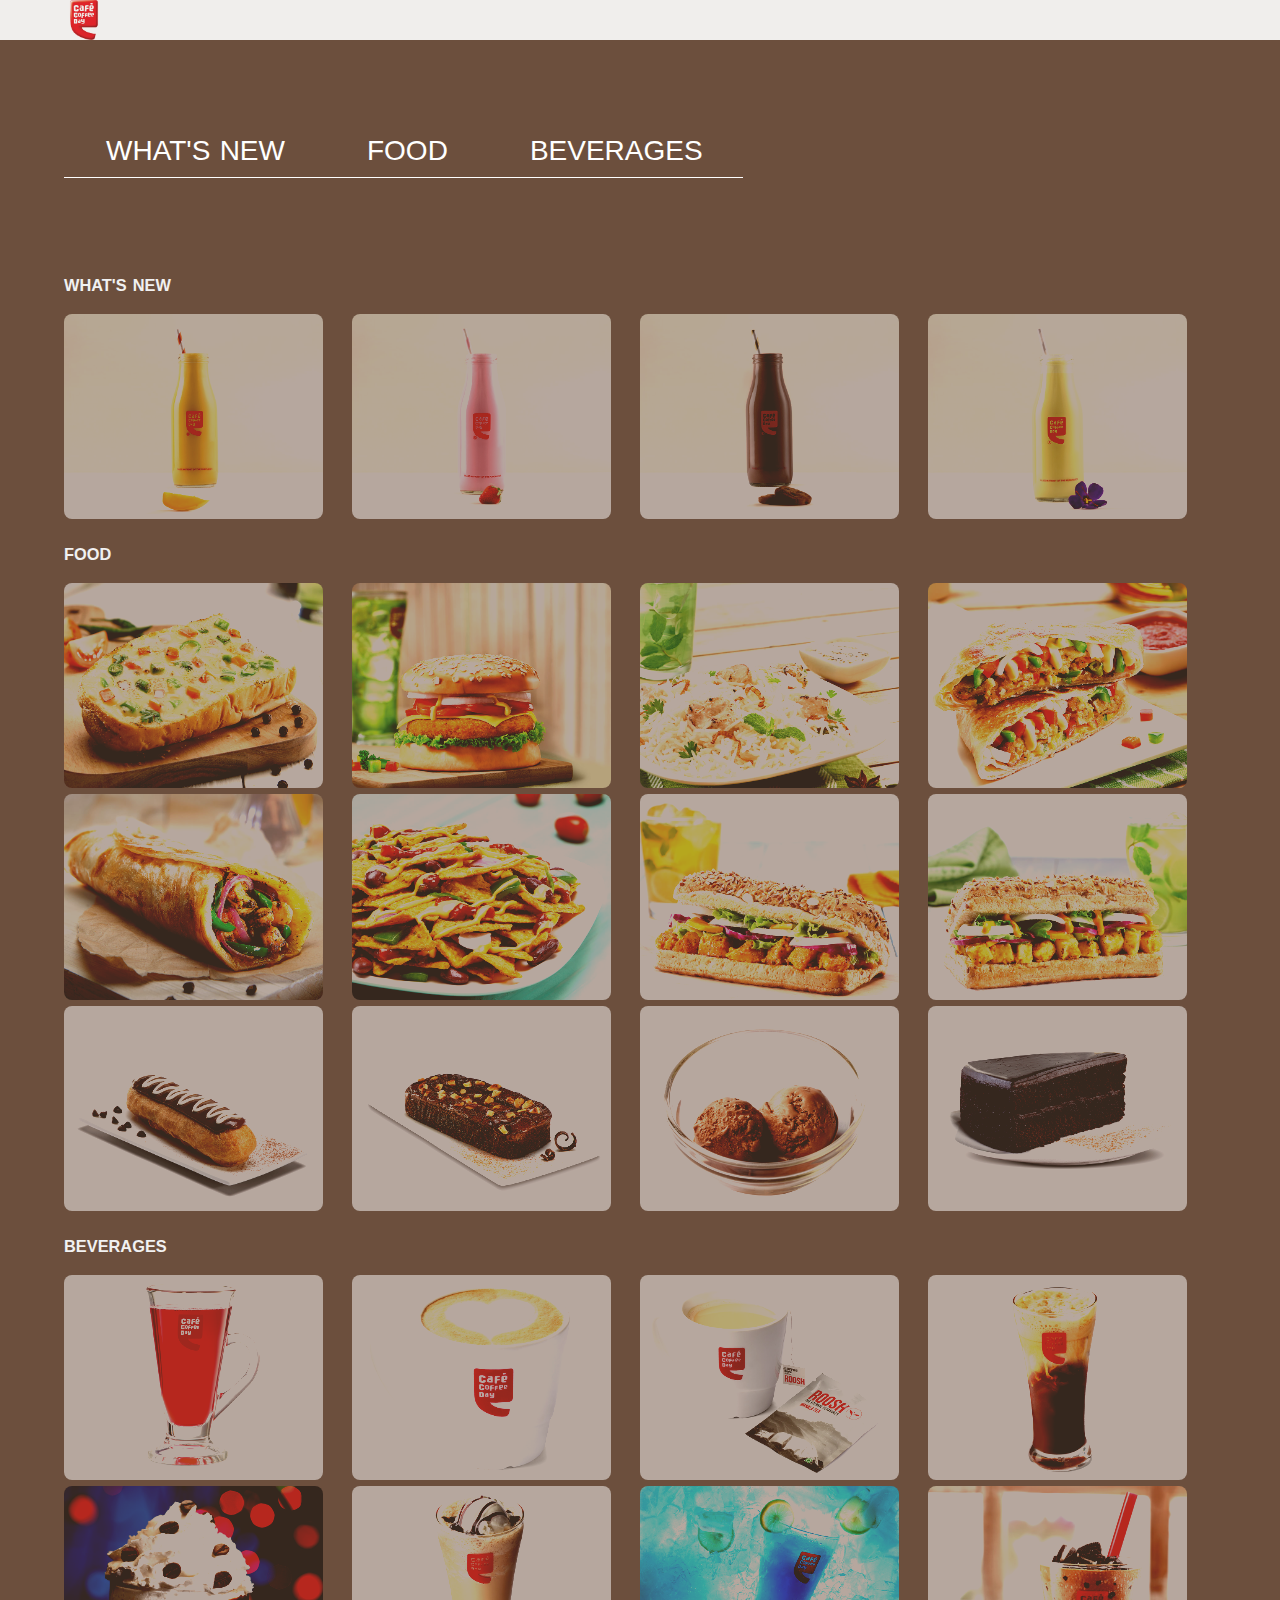
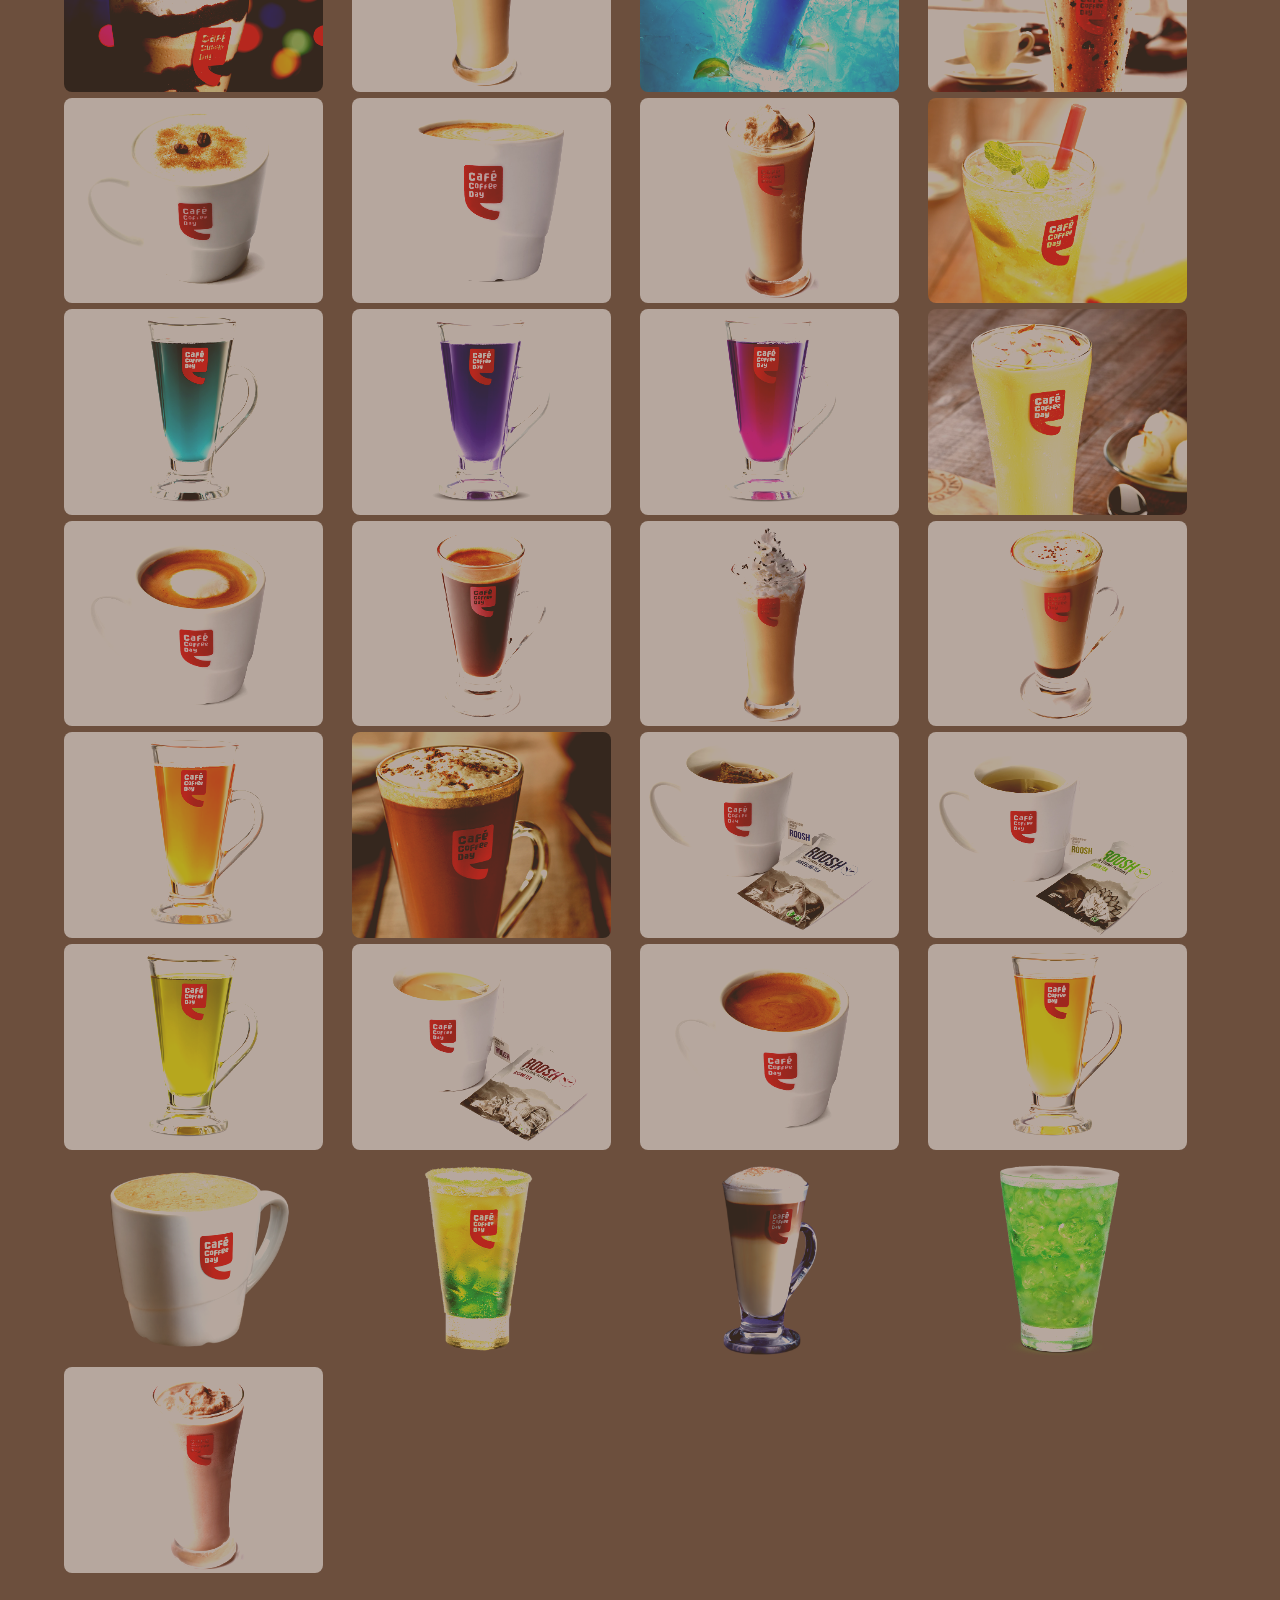
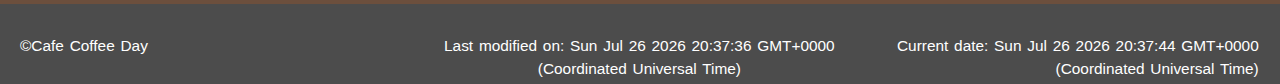
<file: PROJECT/cafemenu.html>
<!doctype html>
<html lang="en">
  <head>
    <meta charset="utf-8">
	<meta name="viewport" content="width=device-width, initial-scale=1, shrink-to-fit=no">
	<link href="CSS/start.css" rel="stylesheet" type="text/css" />
	<link href="CSS/menu.css" rel="stylesheet" type="text/css"/>
	<meta name="author" content="Ripudaman Singh Thind, Yash Singh"/>
	<meta name="keywords" content="coffee, curry paste, food"/>
	<meta name="description" content="Cafe Coffee day is one of the best coffee places in india, so should be the website"/>

	</head>
<body>
	
	<nav id="nav">
		  <ul id="link7" style="width:100%;">
			<li><a href="../index.html"><img src="IMAGES/logo.png" alt="CCD Logo" /></a></li>
			<li><a class="bgf" href="cafemenu.html">Cafe Menu</a></li>
		    <li><a class="bgf" href="team.html">team</a></li>
		    <li><a class="bgf" href="aboutus.html">ABOUT US</a></li>
		    <li><a class="bgf" href="contact.html">contact us</a></li>
		    <li><a class="bgf" href="x-ref.html">cross-reference</a></li>
		  </ul>
		</nav>
	
	
	
	 <!--Main section -->
       <section class="portfolio">
	   <br>
	   <br>
	   <br>
	   <br>
           <article class="categories">
	
               <ul>
                   <li><a class="changer" href="#whatsnew" >WHAT'S NEW</a></li>
                   <li><a class="changer" href="#food">FOOD</a></li>
                   <li><a class="changer" href="#BEVERAGES">BEVERAGES</a></li>
                   
                  
               </ul>
           </article>
	
<br>
<br>
<br>
<br>
<br>
<br>
<br>
	 

         
           <article class="shots">
         
               <div id="whatsnew" class="clearfix">
                   <h3> WHAT'S NEW</h3>
                   <div class="shot">
                       <a href="#shot1"><img src="menu/whatsnew1.jpg" class="thumb" alt="Alphonso Mango Milkshake" title="Alphonso Mango Milkshake" /></a>
                   </div>
                 

                 
                   <div class="shot">
                       <a href="#shot2"><img src="menu/whatsnew2.jpg" class="thumb" alt="model shot 2" title="Classic Strawberry Milkshake" /></a>
                   </div>
                 

                 
                   
                   <div class="shot">
                       <a href="#shot3"><img src="menu/whatsnew3.jpg" class="thumb" alt="model shot 3" title="Cocoa Cookie Milkshake" /></a>
                   </div>
                  
                  
                   <div class="shot">
                       <a href="#shot4"><img src="menu/whatsnew4.jpg" class="thumb" alt="model shot 4" title="Kesari Delight Milkshake" /></a>
                   </div>
                
               </div>

               <div id="food" class="clearfix">
                   <h3>FOOD</h3>
                   <div class="shot">
                       <a href="#shot5"><img src="menu/food3.jpg" class="thumb" alt="creative shot 1" title="Chilli Cheese Toastizza" /></a>
                   </div>
          

                 
                   <div class="shot">
                       <a href="#shot6"><img src="menu/food4.jpg" class="thumb" alt="creative shot 1" title="Big Crunch Veg Spicy Burger" /></a>
                   </div>
                  
                  
                   <div class="shot">
                       <a href="#shot7"><img src="menu/food2.jpg" class="thumb"  alt="creative shot 1" title="Afghani Chicken Biryani"/></a>
                   </div>
               
                
                   <div class="shot">
                       <a href="#shot8"><img src="menu/food5.jpg" class="thumb"  alt="creative shot 1" title="Crispy Veg Wrap"/></a>
                   </div>
				   <div class="shot">
                       <a href="#shot5"><img src="menu/food9.jpg" class="thumb" alt="creative shot 1" title="Peppy Chicken Roll" /></a>
                   </div>
          

                   
                   <div class="shot">
                       <a href="#shot6"><img src="menu/food10.jpg" class="thumb" alt="creative shot 1" title="Munch-On-Nachos" /></a>
                   </div>
                  
                  
                   <div class="shot">
                       <a href="#shot7"><img src="menu/food11.jpg" class="thumb"  alt="creative shot 1" title="Tandoori Chicken"/></a>
                   </div>
               
                
                   <div class="shot">
                       <a href="#shot8"><img src="menu/food12.jpg" class="thumb"  alt="creative shot 1" title="Tandoori Paneer"/></a>
                   </div>
				   
                   <div class="shot">
                       <a href="#shot8"><img src="menu/food13.jpg" class="thumb"  alt="creative shot 1" title="Cocoa Eclair"/></a>
                   </div>
				   <div class="shot">
                       <a href="#shot5"><img src="menu/food14.jpg" class="thumb" alt="creative shot 1" title="Crackling Brownie" /></a>
                   </div>
          

                  
                   <div class="shot">
                       <a href="#shot6"><img src="menu/food1.jpg" class="thumb" alt="creative shot 1" title="Chocolate Double scoop ice cream " /></a>
                   </div>
                  
                 
                   <div class="shot">
                       <a href="#shot7"><img src="menu/food7.jpg" class="thumb"  alt="creative shot 1" title="Cocoa Fantasy Pastry"/></a>
                   </div>
        
               </div>
              


               <div id="BEVERAGES" class="clearfix">
                   <h3>BEVERAGES</h3>
                   <div class="shot">
                       <a href="#shot9"><img src="menu/drink5.jpg" class="thumb" title="Arise With Pomegranate"/></a>
                   </div>

                   
                   <div class="shot">
                       <a href="#shot10"><img src="menu/drink6.jpg" class="thumb" title="Dark Frappe"/></a>
                   </div>
            
                
                   <div class="shot">
                       <a href="#shot11"><img src="menu/drink3.jpg" class="thumb" title="Masala Chai"/></a>
                   </div>
              
                   
                   <div class="shot">
                       <a href="#shot12"><img src="menu/drink9.jpg" class="thumb" title="Classic Cappuccino" /></a>
                   </div>
				     <div class="shot">
                       <a href="#shot13"><img src="menu/drink1.jpg" class="thumb" title="Devil's Own" alt="" /></a>
                   </div>
            
             
                   <div class="shot">
                       <a href="#shot14"><img src="menu/drink2.jpg" class="thumb" title="Aztec single origin Coffee"/></a>
                   </div>
                
                   <div class="shot">
                       <a href="#shot15"><img src="menu/drink7.jpg" class="thumb" title="Cool Blue" alt="" /></a>
                   </div>
                  
                   <div class="shot">
                       <a href="#shot16"><img src="menu/drink8.jpg" class="thumb"  title="Crunchy Frappe"/></a>
                   </div>
				    <div class="shot">
                       <a href="#shot17"><img src="menu/drink10.jpg" class="thumb" title="Vanilla Latte" /></a>
                   </div>
				    <div class="shot">
                       <a href="#shot18"><img src="menu/drink11.jpg" class="thumb" title="Vanilla Cappuccino" /></a>
                   </div>
				    <div class="shot">
                       <a href="#shot19"><img src="menu/drink12.jpg" class="thumb" title="Tropical Iceberg" /></a>
                   </div>
				    <div class="shot">
                       <a href="#shot20"><img src="menu/drink32.jpg" class="thumb" title="Classic Lemonade" /></a>
                   </div>
				    <div class="shot">
                       <a href="#shot21"><img src="menu/drink14.jpg" class="thumb" title="Simmer With Bluebellvine" /></a>
                   </div>
				    <div class="shot">
                       <a href="#shot22"><img src="menu/drink15.jpg" class="thumb" title="Revive With Butterfly Pea Flower" /></a>
                   </div>
				    <div class="shot">
                       <a href="#shot23"><img src="menu/drink16.jpg" class="thumb" title="Reverse With Oxbloxx" /></a>
                   </div>
				    <div class="shot">
                       <a href="#shot24"><img src="menu/drink17.jpg" class="thumb" title="Rasmalai Smoothie" /></a>
                   </div>
				    <div class="shot">
                       <a href="#shot25"><img src="menu/drink18.jpg" class="thumb" title="Macchiato" /></a>
                   </div>
				    <div class="shot">
                       <a href="#shot26"><img src="menu/drink34.jpg" class="thumb" title="Cafe Americano" /></a>
                   </div>
				    <div class="shot">
                       <a href="#shot27"><img src="menu/drink20.jpg" class="thumb" title="Kaapi Nirvana" /></a>
                   </div>
				    <div class="shot">
                       <a href="#shot28"><img src="menu/drink33.jpg" class="thumb" title="Cafe Mocha" /></a>
                   </div>
				    <div class="shot">
                       <a href="#shot29"><img src="menu/drink22.jpg" class="thumb" title="Intensify With Sea Buckthron" /></a>
                   </div>
				    <div class="shot">
                       <a href="#shot30"><img src="menu/drink23.jpg" class="thumb" title="Hot Gourmet Cocoa" /></a>
                   </div>
				    <div class="shot">
                       <a href="#shot31"><img src="menu/drink30.jpg" class="thumb" title="Darjeeling Tea" /></a>
                   </div>
				    <div class="shot">
                       <a href="#shot32"><img src="menu/drink25.jpg" class="thumb" title="Green Tea" /></a>
                   </div>
				   
          
               </div>

             

               <div id="BEVERAGES2" class="clearfix">
                
                    <div class="shot">
                       <a href="#shot33"><img src="menu/drink26.jpg" class="thumb" title="Glide With Green Mint" /></a>
                   </div>
				    <div class="shot">
                       <a href="#shot34"><img src="menu/drink35.jpg" class="thumb" title="Assam Tea" /></a>
                   </div>
				    <div class="shot">
                       <a href="#shot35"><img src="menu/drink28.jpg" class="thumb" title="Eye-opener Espresso" /></a>
                   </div>
				    <div class="shot">
                       <a href="#shot36"><img src="menu/drink29.jpg" class="thumb" title="Enliven With Chamomile" /></a>
                   </div>
				    <div class="shot">
                       <a href="#shot37"><img src="menu/drink27.jpg" class="thumb" title="Filter Coffee" /></a>
                   </div>
				    <div class="shot">
                       <a href="#shot38"><img src="menu/drink13.jpg" class="thumb" title="Sugarcane Refresher" /></a>
                   </div>
				    <div class="shot">
                       <a href="#shot39"><img src="menu/drink21.jpg" class="thumb" title="Inverted Cappuccino" /></a>
                   </div>
				    <div class="shot">
                       <a href="#shot40"><img src="menu/drink19.jpg" class="thumb" title="Khus Coconut Refresher" /></a>
                   </div>
				    <div class="shot">
                       <a href="#shot41"><img src="menu/drink31.jpg" class="thumb" title="Cold Cocoa Latte" /></a>
                   </div>
                 
               </div>

           </article>
          
           
       </section>
	
		<footer id="footer">
			<div id="container">
				<div class="block"> &copy;Cafe Coffee Day</div>
				<div class="block"> 
					<script type="text/javascript">
						var x = new Date(document.lastModified);
						document.write("Last modified on: " + x +"");
					</script>
				</div>
				<div class="block">
					<script type="text/javascript">
						document.write("Current date: ");
						document.write(Date());
				  </script> 
				</div>
			</div>
		</footer>
</body>
</html>
</file>
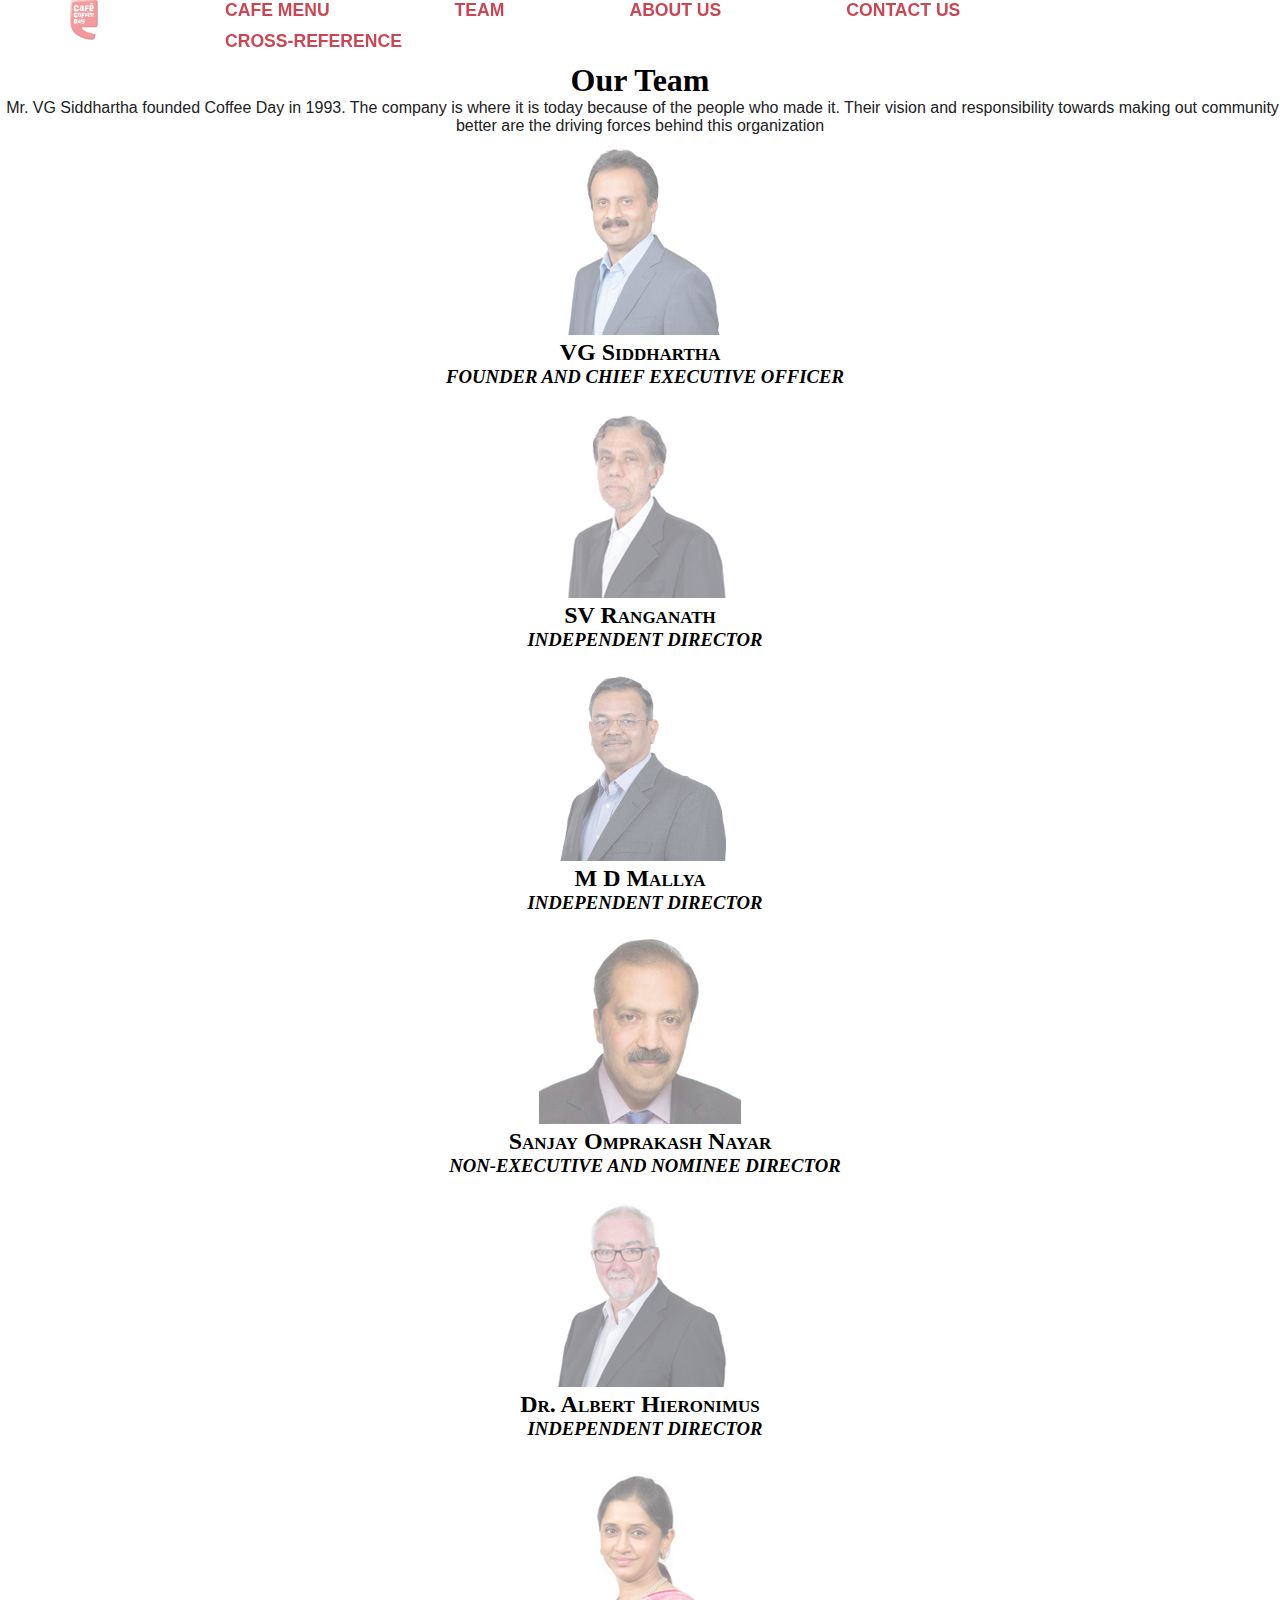
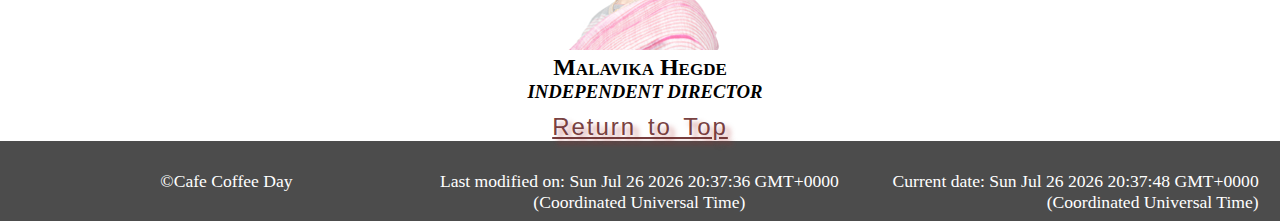
<file: PROJECT/team.html>
<!DOCTYPE html>
<html lang="en">


<head>
<title>Cafe Coffee Day</title>
<link href="CSS/team.css" rel="stylesheet type="text/css""/>
<link href="CSS/start.css" rel="stylesheet type="text/css""/>

<meta name="author" content="Ripudaman Singh Thind, Yash Singh"/>
	<meta name="keywords" content="coffee, curry paste, food"/>
	<meta name="description" content="Cafe Coffee day is one of the best coffee places in india, so should be the website"/>

</head>

<body>
<div>
<nav id="nav">
		  <ul id="link7" style="width:100%;">
			<li><a href="../index.html"><img src="IMAGES/logo.png" alt="CCD Logo" /></a></li>
			<li><a class="bgf" href="cafemenu.html">Cafe Menu</a></li>
		    <li><a class="bgf" href="team.html">team</a></li>
		    <li><a class="bgf" href="aboutus.html">ABOUT US</a></li>
		    <li><a class="bgf" href="contact.html">contact us</a></li>
		    <li><a class="bgf" href="x-ref.html">cross-reference</a></li>
		  </ul>
		</nav>
<div class="container" align="center">

   


		<section class="intro-post">
			<h1>Our Team</h1>
			
			<p>
				Mr. VG Siddhartha founded Coffee Day in 1993. The company is where it is today because of the people who made it. Their vision and responsibility towards making out community better are the driving forces behind this organization</p>
		</section>
			
		<div class="feature-post">
			<a href="teamDetails.html"><img class="teamPic" src="IMAGES/CEO.jpg" alt="CEO Photo" /></a>
			
            <div class="shift-right post-text-item">
				<hgroup>
					<h2>VG Siddhartha</h2>
					<h3>Founder and Chief Executive Officer</h3>
				</hgroup>
			</div>
        </div>

        <div class="feature-post">
            <a href="teamDetails.html"><img class="teamPic" src="IMAGES/IndependentDirector.jpg" alt="Independent Director" /></a>
			
            <div class="shift-right post-text-item">
				<hgroup>
					<h2>SV Ranganath</h2>
					<h3>Independent Director</h3>
				</hgroup>
        </div>

        <div class="feature-post">
            <a href="teamDetails.html"><img class="teamPic" src="IMAGES/IndependentDirector2.jpg" alt="Independent Director" /></a>
			
			<div class="shift-right post-text-item">
                <hgroup>
					<h2>M D Mallya</h2>
					<h3>Independent Director</h3>
				</hgroup>
				
			</div>
        </div>
			
		<div class="feature-post">
            <a href="teamDetails.html"><img class="teamPic" src="IMAGES/Nonexecutive.jpg" alt="Non-Executive and Nominee Director" /></a>
			   
			<div class="shift-right post-text-item">
				<hgroup>
					<h2>Sanjay Omprakash Nayar</h2>
					<h3>Non-Executive and Nominee Director</h3>
				</hgroup>
			</div>
        </div>
			   
		<div class="feature-post">
            <a href="teamDetails.html"><img class="teamPic" src="IMAGES/IndependentDirector3.jpg" alt="Independent Director" /></a>
			   
            <div class="shift-right post-text-item">
				<hgroup>
					<h2>Dr. Albert Hieronimus</h2>
					<h3>Independent Director</h3>
				</hgroup>
			</div>
        </div>
		<div class="feature-post">
            <a href="teamDetails.html"><img class="teamPic" src="IMAGES/IndependentDirector4.jpg" alt="Independent Director" /></a>
			   
            <div class="shift-right post-text-item">
				<hgroup>
					<h2>Malavika Hegde</h2>
					<h3>Independent Director</h3>
				</hgroup>
			</div>
        </div>
		
		<div class="toTop"><a href="#top">Return to Top</a></div>

</div>
  <footer id="footer">
			<div id="container">
				<div class="block"> &copy;Cafe Coffee Day</div>
				<div class="block"> 
					<script type="text/javascript">
						var x = new Date(document.lastModified);
						document.write("Last modified on: " + x +"");
					</script>
				</div>
				<div class="block">
					<script type="text/javascript">
						document.write("Current date: ");
						document.write(Date());
				  </script> 
				</div>
			</div>
		</footer>
	
<script>
var slideIndex = 1;
showDivs(slideIndex);

function plusDivs(n) {
  showDivs(slideIndex += n);
}

function showDivs(n) {
  var i;
  var x = document.getElementsByClassName("mySlides");
  if (n > x.length) {slideIndex = 1}    
  if (n < 1) {slideIndex = x.length}
  for (i = 0; i < x.length; i++) {
     x[i].style.display = "none";  
  }
  x[slideIndex-1].style.display = "block";  
}
</script>	
</div>	
</body>
</html>
</file>
<file: PROJECT/CSS/start.css>
/* Navigation styles */
*{
	margin:0px;
}
html{
	 position: relative;
    min-height: 100%;
}
nav {
	position: sticky;
	top: 0;
	top: 0;
	left: 0;
	padding-top: 0px;
	padding-bottom: 0px;
	width: 100%;
	background-color: #3d3d29;
	transition: all 0.4s ease;
	z-index:1;

}
nav.sticky {
	background-color: hsla(0, 0%, 3%, 0.9);
	transition: all 0.4s ease;
}
nav img {
	height: 40px;
	margin-left: 10%;
	display: block;
	float: left;
	transition: all 0.4s ease;
}
nav ul {
	margin: 0 0 0 0;
	padding: 0;
	display: block;
	float: right;
	background-color:#FFF;
	opacity:0.9;
}
nav ul li {
	display: block;
	float: left;
	
}

nav > ul > li > a {
	color: rgba(182, 0, 17,0.8);
	display: block;
	padding: 0px 60px;
	margin-bottom:10px;
	text-decoration: none;
	text-align:center;
	font-size: 1.1em;
	font-weight:bold;
	text-transform: uppercase;
}
nav ul li a.bgf:hover {
   /*background-color:rgb(50,50,50);*/ 
   /*border-bottom: #000 2px solid;*/
	color:#000;
   transition: all 1s ease;
   }
   
ul.share {
	display: table;
	margin-left: auto;
	margin-right: auto;

		}

li.share {
	display:inline;
	list-style-type: none;
}

.share_image {
	width: 270px;
	height: auto;
}

.share_image:hover {
	opacity: 0.3;
}

/* Footer styles */
footer {
	position: static;
	background-color:rgba(0,0,0,0.7) !important;
	color: rgb(255,255,255);
	padding: 30px 20px 50px 20px;
	font-size:1.1em;
}

footer div#container {
	width: 100%;
}
footer div.block {
	display:block;
	float:left;
	width:33.3%;
}

footer div.block:nth-child(2) {
	text-align: center;
}

footer div.block:nth-child(3) {
	text-align: right;
}
img#okay
{
	position: relative;
}
img#link4
{
	position: absolute;
	top: 50%;
	left: 50%;
	float: left;;
    width: 300px;

}
</file>
<file: PROJECT/CSS/menu.css>
html 
{
font-size: 14px; /*base font size*/
}

*, *:before, *:after 
{
-moz-box-sizing: border-box;
-webkit-box-sizing: border-box;
box-sizing: border-box;
}


/*Remove padding and margin */

ul 
{
padding: 0;
margin: 0;
list-style-type: none;
}

article, aside, details, figcaption, figure, footer, header, hgroup, nav, section, summary 
{
display: block;
}

body 
{
margin: 0;
font-size: 1rem; /*root em */
overflow-x: hidden;
word-break: keep-all;
overflow-wrap: break-word;
word-wrap: break-word; /*allow words to be broken at an arbitrary point*/
word-spacing: 1.5px;
-ms-hyphens: auto;
-moz-hyphens: auto;
-webkit-hyphens: auto;
hyphens: auto;
line-height: 1.5;
font-family: Arial, Helvetica, sans-serif, 'Open Sans';
}


/*LINK STATES*/
a {
text-decoration: none;
transition: all 0.558s ease-out !important;
-webkit-transition: all 0.558s ease-out !important;
-moz-transition: all 0.558s ease-out !important;
-o-transition: all 0.558s ease-out !important;
}

a:link {
color: #FFF;
}

a:visited {
color: inherit;
color: #ce3c46;
}

a:hover {
color: rgba(255, 255, 255, 0.68);
transition: all 0.558s ease-out !important;
-webkit-transition: all 0.558s ease-out !important;
-moz-transition: all 0.558s ease-out !important;
-o-transition: all 0.558s ease-out !important;
}


a:active {
color: rgba(128, 128, 128, 0.50);
}


/*Headings*/

h3 {
font-size: 1.17rem;
margin: 1em 0;
}


/*------------
Clearance Rule
------------
*/

.clearfix:before,
.clearfix:after {
content: "" !important;
display: table !important;
}

.clearfix:after {
clear: both !important;
}

.clearfix:after {
*zoom: 1 !important;
}
    

/*for IE6*/

* html .clearfix {
height: 1%;
}


/*for IE7*/

*:first-child + html .clearfix {
min-height: 1px;
}
.portfolio 
{
padding: 2% 5%;
background: #6C4F3D;
}

.portfolio .shots .shot 
{
width: 25%;
float: left;
}

.portfolio h1 
{
font-size: 1.4rem;
line-height: 3;
background-color:#FFF;
padding-left: 60px;
background-position: center left;
color: #f1f1f1;
text-transform: uppercase;
}

.portfolio h3 
{
color: #f1f1f1;
text-transform: uppercase;
}

/*Top menu*/

.portfolio .categories ul > li 
{
padding: 10px 0px 0px 2px;
border-bottom: 0.05rem solid rgb(255,255,255);
float: left;
}

.portfolio .categories ul > li > a 
{
display: block;
padding: 10px 40px 5px 40px;
font-size:200%;
}


/*Image effect with Filter */

.portfolio img 
{
filter: contrast(180%);
transition: 1s filter linear;
-webkit-transition: 1s filter linear;
-moz-transition: 1s filter linear;
-o-transition: 1s filter linear;
border-radius: 8px;
-webkit-border-radius: 8px;
-moz-border-radius: 8px;
opacity:0.5;
}

.portfolio img:hover 
{
filter: contrast(0);
-webkit-filter: sepia(0);
-moz-filter: sepia(0);
opacity:1;
}


/*contrast effect*/

.portfolio img 
{
filter: contrast(180%);
transition: 1s filter linear;
-webkit-transition: 1s filter linear;
-moz-transition: 1s filter linear;
-o-transition: 1s filter linear;
}

.portfolio img.thumb {
width: 90%;
}
</file>
<file: PROJECT/CSS/team.css>
body {
	margin: 0px;
	padding: 0px;
	background-color: white;
	position: relative;
}

html, body {
    overflow: auto;
}

label {
	font-family: Helvetica;
}

p, a, li {
	text-indent:5px;
	margin: 0px;
	font-family: Helvetica;
	color: #212121;
}

h2{
	margin: 0px;
	font-variant:small-caps;

}
h3{
	margin:0px;
	font-style:italic;
	text-transform:uppercase;
}

a.regular-link {
	color: #00B0FF;
}


header {
	background-color: rgba(50, 83, 91, 1.0);
	background-color: rgb(50, 83, 91);
	background-color: #32535b;
	
}


/* TeamList styling */

div hgroup {
	margin-bottom: 10px;
}

div hgroup h2 + h3 {
	text-indent: 10px;
}
div a img{
	opacity:0.5;
}

div a img.teamPic:active {
	box-shadow: rgb(167, 47, 47) 5px 5px 5px;
	
}

div a img.teamPic:hover {
	transform: rotate(10deg);
	opacity: 1;
}

div.toTop a {
	color: hsla(0, 44%, 28%, 0.9) ;
	font-size: 150%;
	text-align: right;
	margin: 50px auto;
	text-shadow: rgba(167, 47, 47, 0.5) 5px 5px 5px;
	letter-spacing: 2px;
	word-spacing: 3px;
}
</file>
